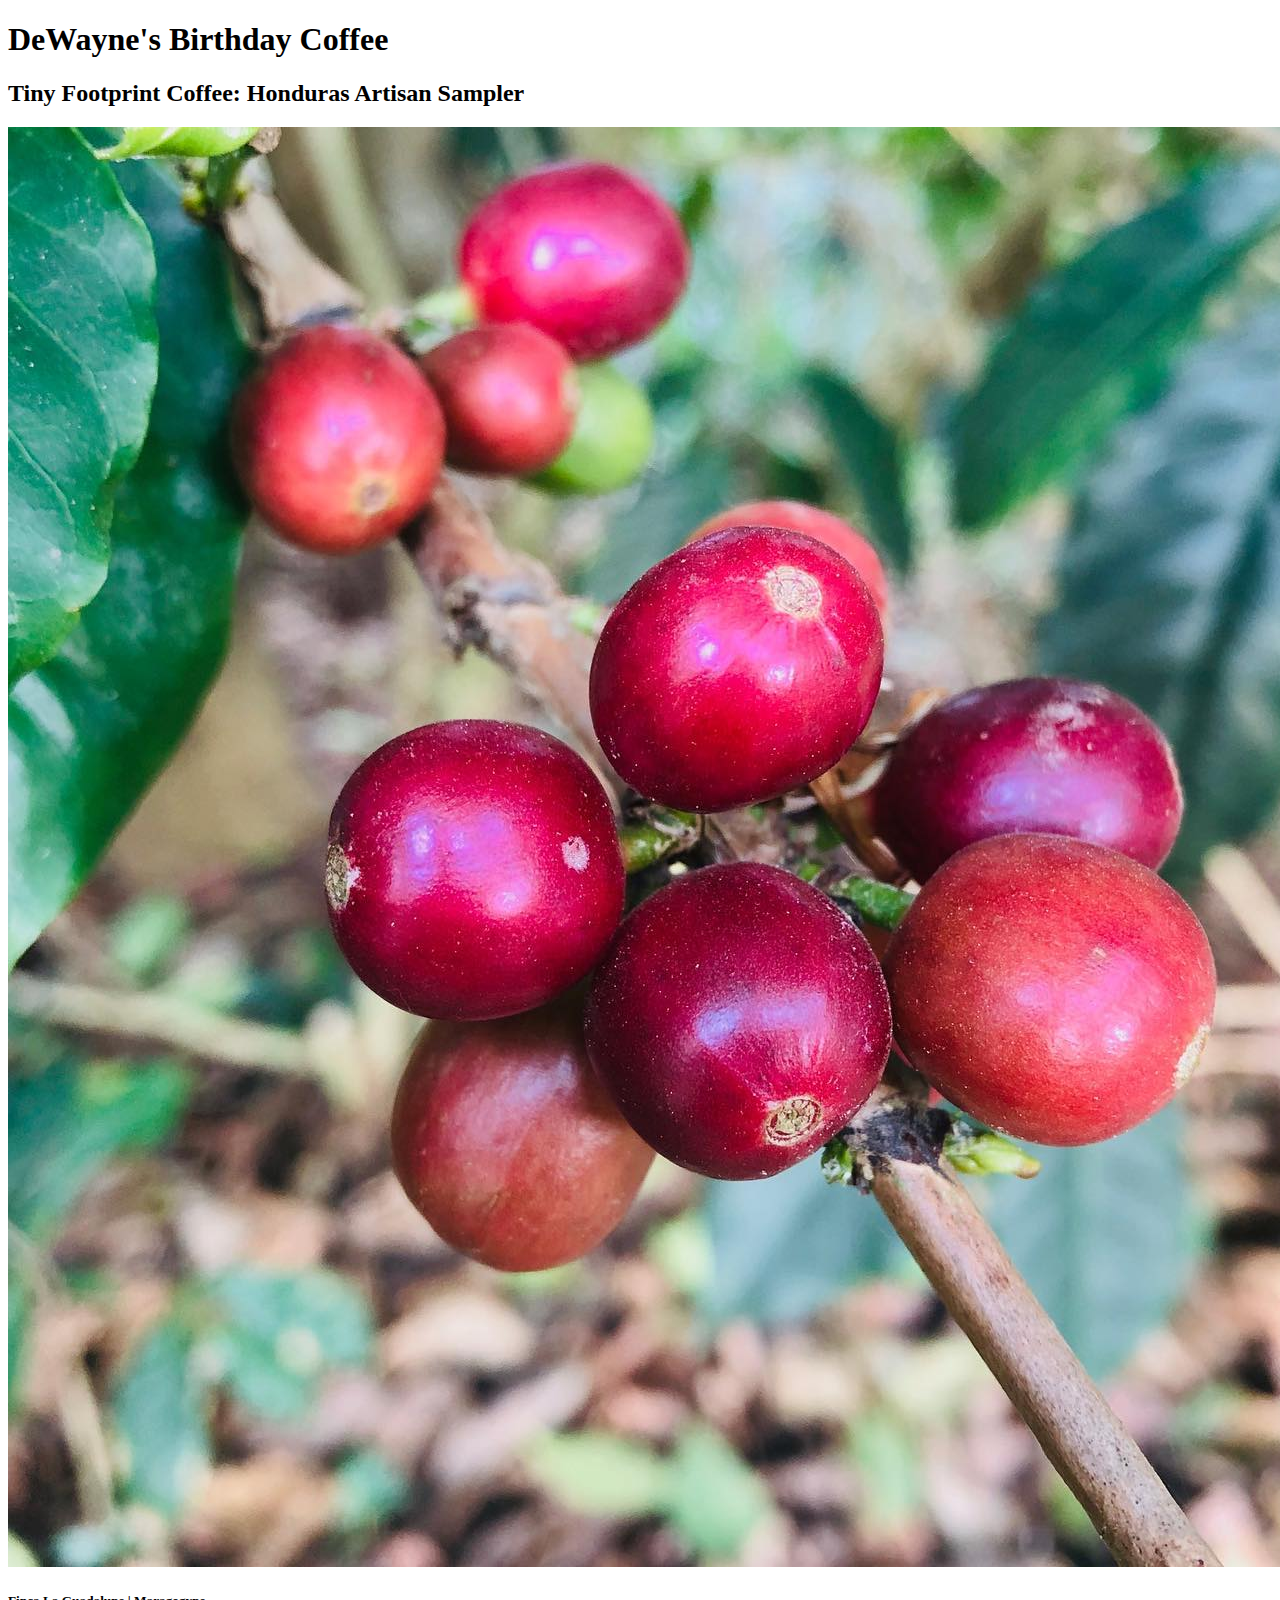
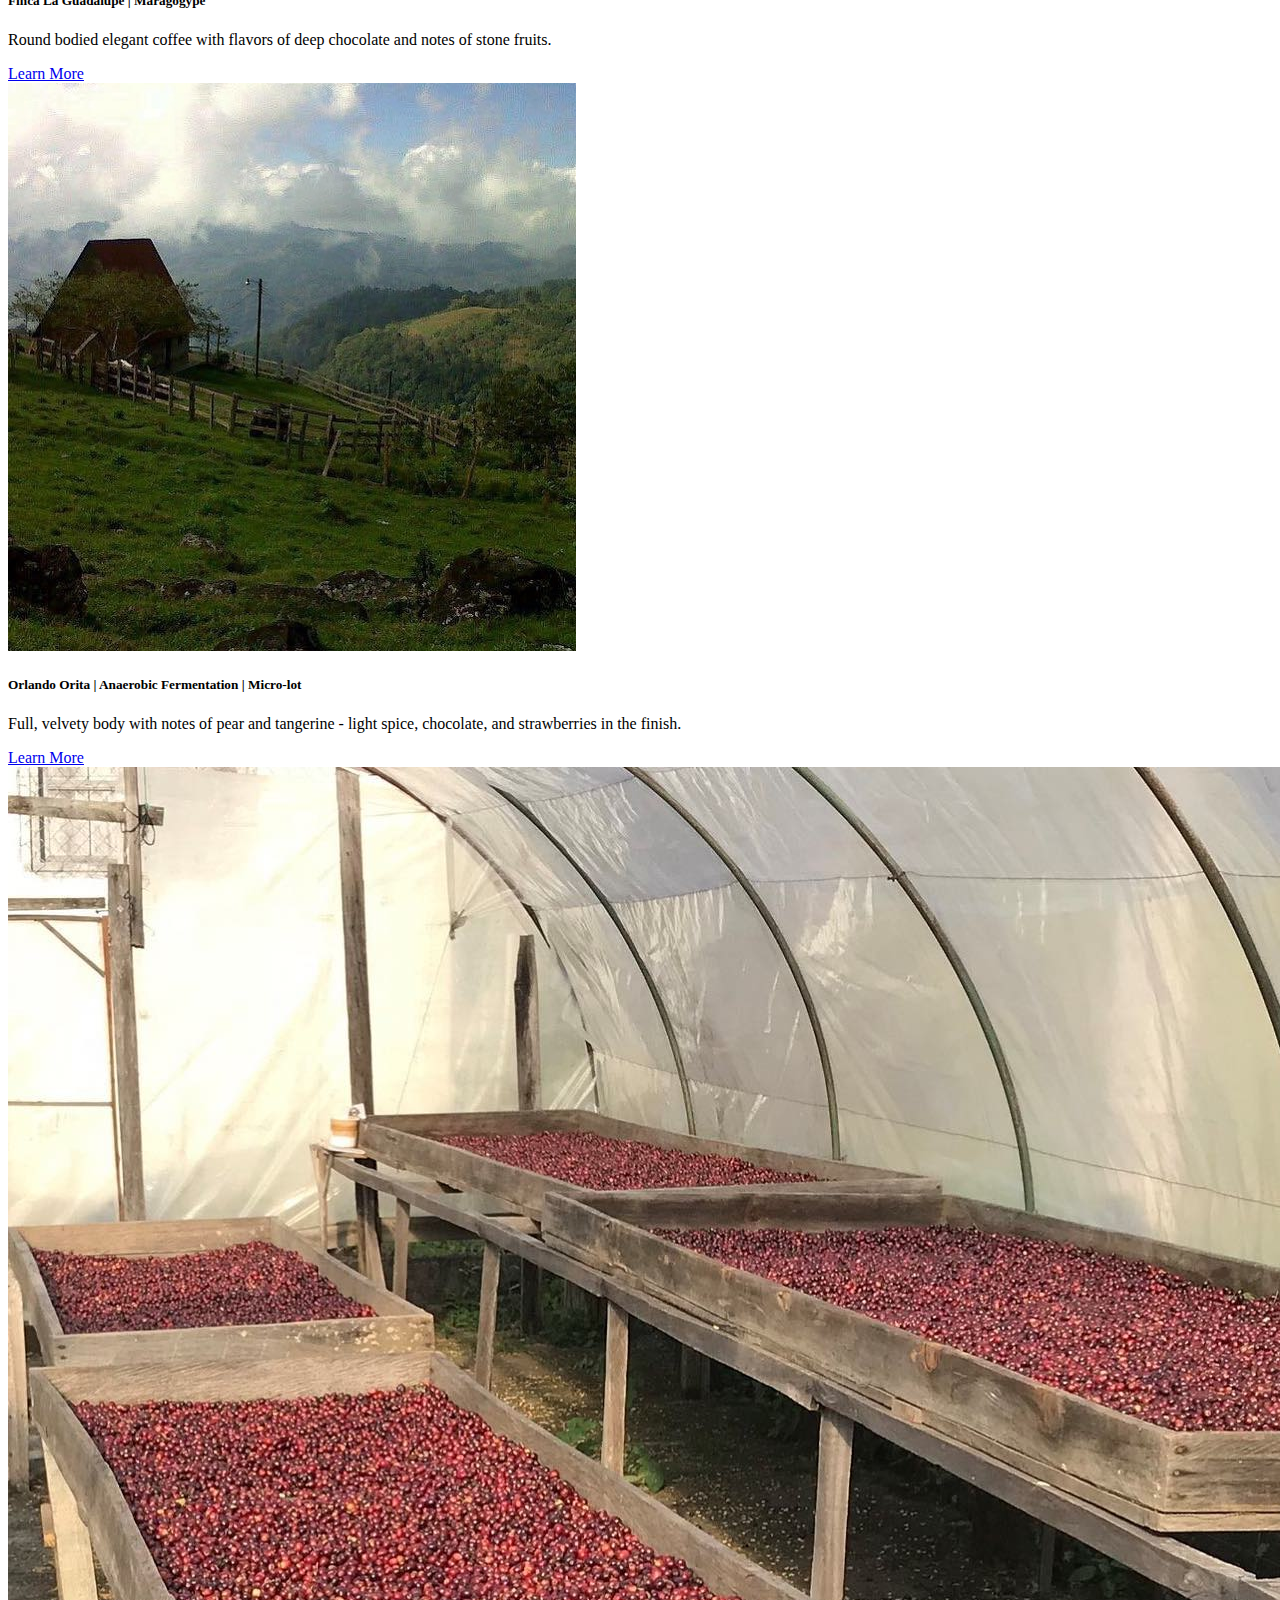
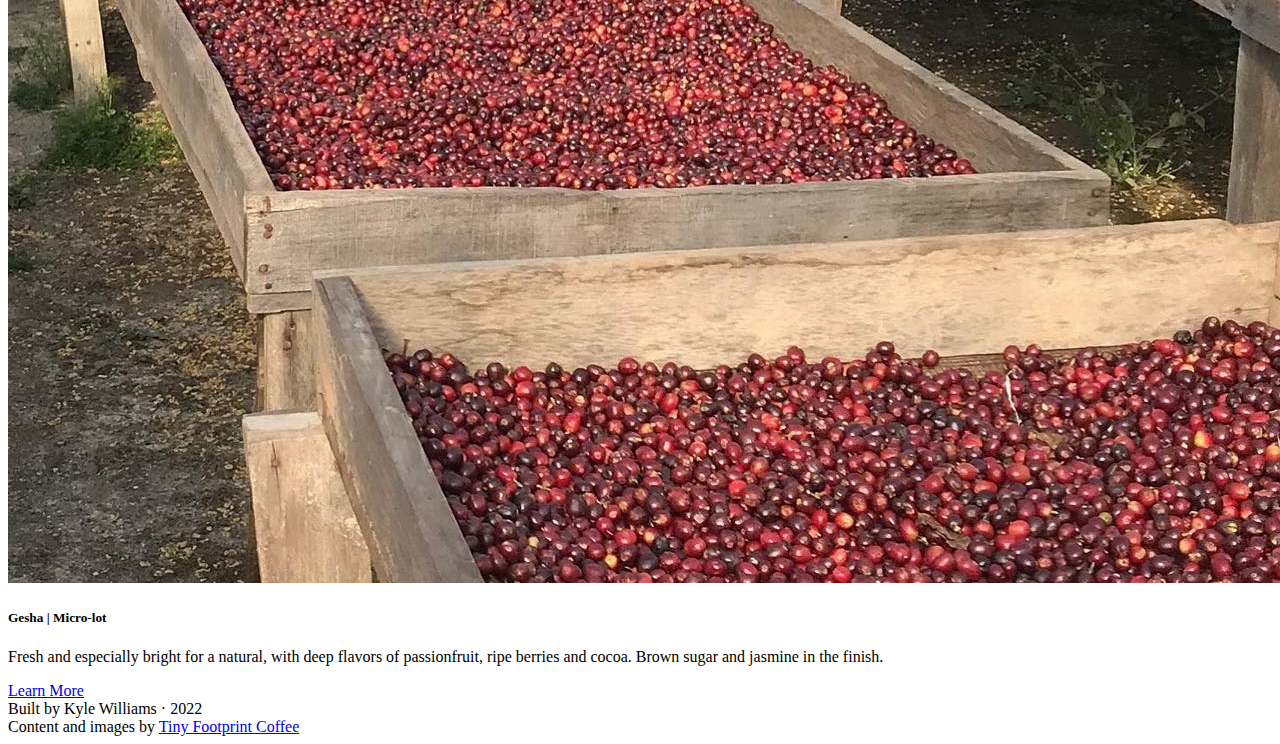
<file: index.html>
<!DOCTYPE html>
<html lang="en">

<head>
  <meta charset="UTF-8">
  <meta http-equiv="X-UA-Compatible" content="IE=edge">
  <meta name="viewport" content="width=device-width, initial-scale=1.0">
  <title>DeWayne's B-Day Coffee</title>
  <link rel="stylesheet" href="app.css">
  <link href="https://cdn.jsdelivr.net/npm/bootstrap@5.1.3/dist/css/bootstrap.min.css" rel="stylesheet"
    integrity="sha384-1BmE4kWBq78iYhFldvKuhfTAU6auU8tT94WrHftjDbrCEXSU1oBoqyl2QvZ6jIW3" crossorigin="anonymous">
</head>

<body>
  <div class="col-lg-10 mx-auto p-3 py-md-5">
    <header class="align-items-center text-center pb-3 mb-5 border-bottom">
      <h1>DeWayne's Birthday Coffee</h1>
      <h2>Tiny Footprint Coffee: Honduras Artisan Sampler</h2>
    </header>
    <main>
      <div class="row row-cols-1 row-cols-md-3 gy-5">
        <div class="col">
          <div class="card h-100 shadow-sm">
            <img src="images/1.jpeg" class="card-img-top" alt="closeup of coffee cherries still on a tree">
            <div class="card-body">
              <h5 class="card-title">Finca La Guadalupe | Maragogype</h5>
              <p class="card-text">Round bodied elegant coffee with flavors of deep chocolate and notes of stone
                fruits.</p>
              <a href="1.html" class="btn btn-primary stretched-link">Learn More</a>
            </div>
          </div>
        </div>
        <div class="col">
          <div class="card h-100 shadow-sm">
            <img src="images/2.jpeg" class="card-img-top" alt="fenced green yard with large shed in mountains">
            <div class="card-body">
              <h5 class="card-title">Orlando Orita | Anaerobic Fermentation | Micro-lot</h5>
              <p class="card-text">Full, velvety body with notes of pear and tangerine - light spice, chocolate, and
                strawberries in the finish.</p>
              <a href="2.html" class="btn btn-primary stretched-link">Learn More</a>
            </div>
          </div>
        </div>
        <div class="col">
          <div class="card h-100 shadow-sm">
            <img src="images/3.jpeg" class="card-img-top" alt="coffee cherries drying on racks in greenhouse">
            <div class="card-body">
              <h5 class="card-title">Gesha | Micro-lot</h5>
              <p class="card-text">Fresh and especially bright for a natural, with deep flavors of passionfruit, ripe
                berries and cocoa. Brown sugar and jasmine in the finish.</p>
              <a href="3.html" class="btn btn-primary stretched-link">Learn More</a>
            </div>
          </div>
        </div>
      </div>
    </main>
    <footer class="pt-3 my-5 text-muted border-top">
      Built by Kyle Williams &middot; 2022<br>
      Content and images by <a href="https://www.tinyfootprintcoffee.com/" target="_blank">Tiny Footprint Coffee</a>
    </footer>
  </div>

  <script src="https://cdn.jsdelivr.net/npm/bootstrap@5.1.3/dist/js/bootstrap.bundle.min.js"
    integrity="sha384-ka7Sk0Gln4gmtz2MlQnikT1wXgYsOg+OMhuP+IlRH9sENBO0LRn5q+8nbTov4+1p"
    crossorigin="anonymous"></script>
</body>

</html>
</file>
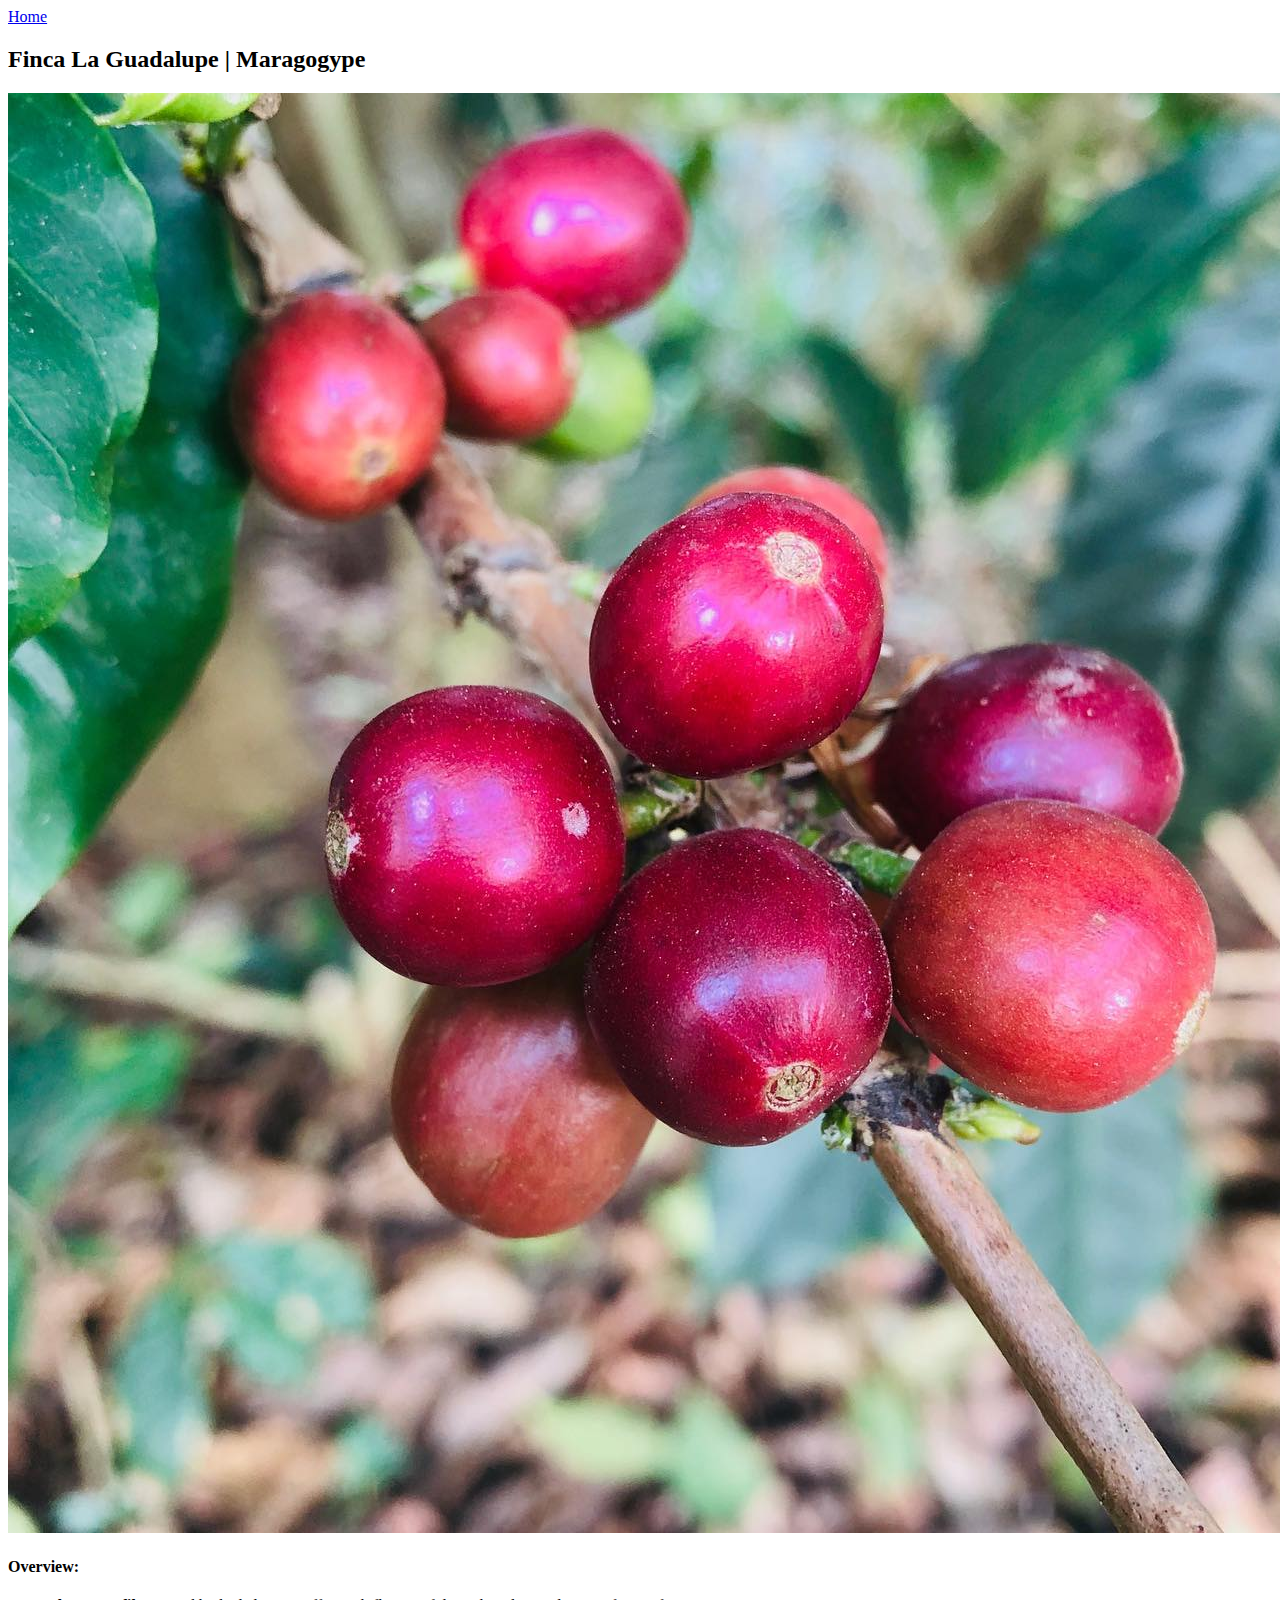
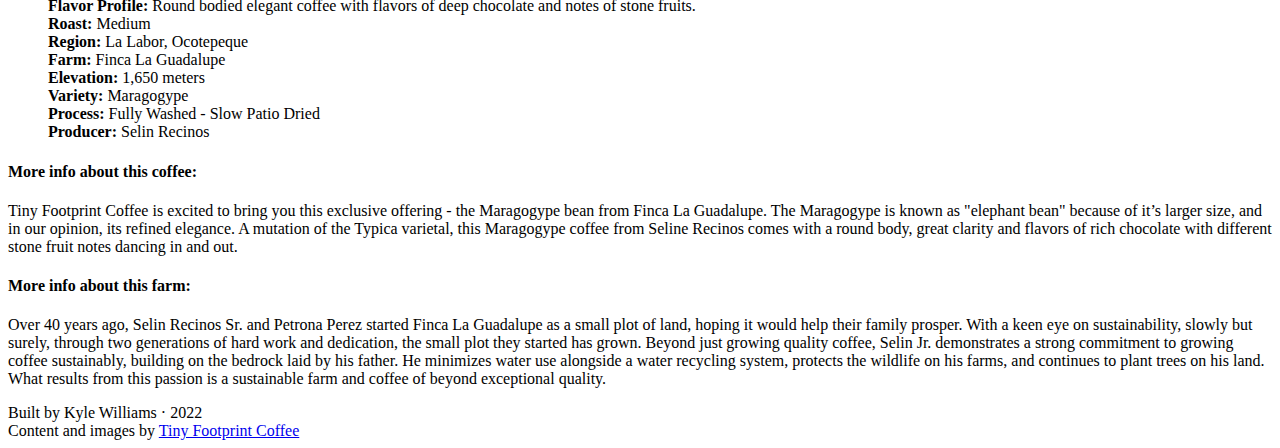
<file: 1.html>
<!DOCTYPE html>
<html lang="en">

<head>
  <meta charset="UTF-8">
  <meta http-equiv="X-UA-Compatible" content="IE=edge">
  <meta name="viewport" content="width=device-width, initial-scale=1.0">
  <title>Finca La Guadalupe | Maragogype</title>
  <link rel="stylesheet" href="app.css">
  <link href="https://cdn.jsdelivr.net/npm/bootstrap@5.1.3/dist/css/bootstrap.min.css" rel="stylesheet"
    integrity="sha384-1BmE4kWBq78iYhFldvKuhfTAU6auU8tT94WrHftjDbrCEXSU1oBoqyl2QvZ6jIW3" crossorigin="anonymous">
</head>

<body>

  <div class="col-lg-10 mx-auto p-3">
    <nav class="mb-3">
      <a href="index.html">Home</a>
    </nav>
    <header class="align-items-center text-center pb-3 mb-5 border-bottom">
      <h2>Finca La Guadalupe | Maragogype</h2>
    </header>
    <main>
      <div class="row mb-4">
        <div class="col col-12 col-md-4 mb-3">
          <img src="images/1.jpeg" class="img-fluid rounded-3 shadow-sm" alt="">
        </div>
        <div class="col col-12 col-md-8">
          <h4>Overview:</h4>
          <ul>
            <li><b>Flavor Profile:</b> Round bodied elegant coffee with flavors of deep chocolate and notes of stone
              fruits.</li>
            <li><b>Roast:</b> Medium</li>
            <li><b>Region:</b> La Labor, Ocotepeque</li>
            <li><b>Farm:</b> Finca La Guadalupe</li>
            <li><b>Elevation:</b> 1,650 meters</li>
            <li><b>Variety:</b> Maragogype</li>
            <li><b>Process:</b> Fully Washed - Slow Patio Dried</li>
            <li><b>Producer:</b> Selin Recinos</li>
            <li></li>
            <li></li>
          </ul>
        </div>
      </div>
      <h4>More info about this coffee:</h4>
      <p>Tiny Footprint Coffee is excited to bring you this exclusive offering - the Maragogype bean from Finca La
        Guadalupe. The Maragogype is known as "elephant bean" because of it’s larger size, and in our opinion, its
        refined elegance. A mutation of the Typica varietal, this Maragogype coffee from Seline Recinos comes with a
        round body, great clarity and flavors of rich chocolate with different stone fruit notes dancing in and out.</p>
      <h4>More info about this farm:</h4>
      <p>Over 40 years ago, Selin Recinos Sr. and Petrona Perez started Finca La Guadalupe as a small plot of land,
        hoping it would help their family prosper. With a keen eye on sustainability, slowly but surely, through two
        generations of hard work and dedication, the small plot they started has grown. Beyond just growing quality
        coffee, Selin Jr. demonstrates a strong commitment to growing coffee sustainably, building on the bedrock laid
        by his father. He minimizes water use alongside a water recycling system, protects the wildlife on his farms,
        and continues to plant trees on his land. What results from this passion is a sustainable farm and coffee of
        beyond exceptional quality.</p>
    </main>
    <footer class="pt-3 my-5 text-muted border-top">
      Built by Kyle Williams &middot; 2022<br>
      Content and images by <a href="https://www.tinyfootprintcoffee.com/">Tiny Footprint Coffee</a>
    </footer>


    <script src="https://cdn.jsdelivr.net/npm/bootstrap@5.1.3/dist/js/bootstrap.bundle.min.js"
      integrity="sha384-ka7Sk0Gln4gmtz2MlQnikT1wXgYsOg+OMhuP+IlRH9sENBO0LRn5q+8nbTov4+1p"
      crossorigin="anonymous"></script>
</body>

</html>
</file>
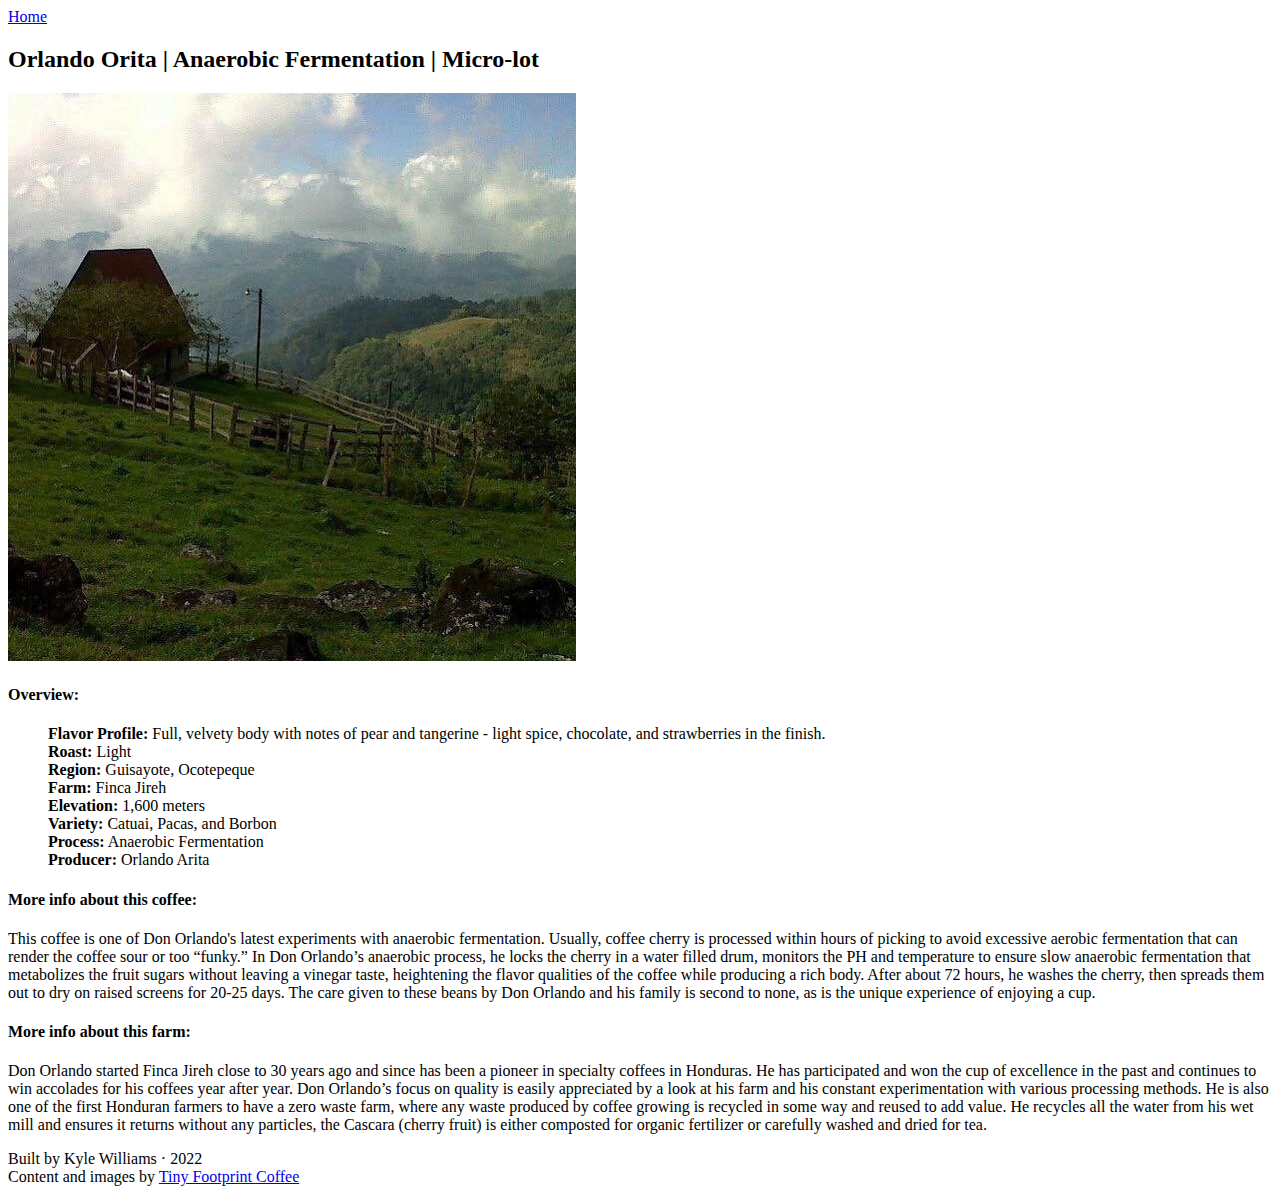
<file: 2.html>
<!DOCTYPE html>
<html lang="en">

<head>
  <meta charset="UTF-8">
  <meta http-equiv="X-UA-Compatible" content="IE=edge">
  <meta name="viewport" content="width=device-width, initial-scale=1.0">
  <title>Orlando Orita | Anaerobic Fermentation | Micro-lot</title>
  <link rel="stylesheet" href="app.css">
  <link href="https://cdn.jsdelivr.net/npm/bootstrap@5.1.3/dist/css/bootstrap.min.css" rel="stylesheet"
    integrity="sha384-1BmE4kWBq78iYhFldvKuhfTAU6auU8tT94WrHftjDbrCEXSU1oBoqyl2QvZ6jIW3" crossorigin="anonymous">
</head>

<body>

  <div class="col-lg-10 mx-auto p-3">
    <nav class="mb-3">
      <a href="index.html">Home</a>
    </nav>
    <header class="align-items-center text-center pb-3 mb-5 border-bottom">
      <h2>Orlando Orita | Anaerobic Fermentation | Micro-lot</h2>
    </header>
    <main>
      <div class="row mb-4">
        <div class="col col-12 col-md-4 mb-3">
          <img src="images/2.jpeg" class="img-fluid rounded-3 shadow-sm" alt="">
        </div>
        <div class="col col-12 col-md-8">
          <h4>Overview:</h4>
          <ul>
            <li><b>Flavor Profile:</b> Full, velvety body with notes of pear and tangerine - light spice, chocolate, and
              strawberries in the finish.</li>
            <li><b>Roast:</b> Light</li>
            <li><b>Region:</b> Guisayote, Ocotepeque</li>
            <li><b>Farm:</b> Finca Jireh</li>
            <li><b>Elevation:</b> 1,600 meters</li>
            <li><b>Variety:</b> Catuai, Pacas, and Borbon</li>
            <li><b>Process:</b> Anaerobic Fermentation</li>
            <li><b>Producer:</b> Orlando Arita</li>
            <li></li>
            <li></li>
          </ul>
        </div>
        <h4>More info about this coffee:</h4>
        <p>This coffee is one of Don Orlando's latest experiments with anaerobic fermentation. Usually, coffee cherry is
          processed within hours of picking to avoid excessive aerobic fermentation that can render the coffee sour or
          too “funky.” In Don Orlando’s anaerobic process, he locks the cherry in a water filled drum, monitors the PH
          and temperature to ensure slow anaerobic fermentation that metabolizes the fruit sugars without leaving a
          vinegar taste, heightening the flavor qualities of the coffee while producing a rich body. After about 72
          hours, he washes the cherry, then spreads them out to dry on raised screens for 20-25 days. The care given to
          these beans by Don Orlando and his family is second to none, as is the unique experience of enjoying a cup.
        </p>
        <h4>More info about this farm:</h4>
        <p>Don Orlando started Finca Jireh close to 30 years ago and since has been a pioneer in specialty coffees in
          Honduras. He has participated and won the cup of excellence in the past and continues to win accolades for his
          coffees year after year. Don Orlando’s focus on quality is easily appreciated by a look at his farm and his
          constant experimentation with various processing methods. He is also one of the first Honduran farmers to have
          a zero waste farm, where any waste produced by coffee growing is recycled in some way and reused to add value.
          He recycles all the water from his wet mill and ensures it returns without any particles, the Cascara (cherry
          fruit) is either composted for organic fertilizer or carefully washed and dried for tea.</p>
    </main>
    <footer class="pt-3 my-5 text-muted border-top">
      Built by Kyle Williams &middot; 2022<br>
      Content and images by <a href="https://www.tinyfootprintcoffee.com/">Tiny Footprint Coffee</a>
    </footer>

    <script src="https://cdn.jsdelivr.net/npm/bootstrap@5.1.3/dist/js/bootstrap.bundle.min.js"
      integrity="sha384-ka7Sk0Gln4gmtz2MlQnikT1wXgYsOg+OMhuP+IlRH9sENBO0LRn5q+8nbTov4+1p"
      crossorigin="anonymous"></script>
</body>

</html>
</file>
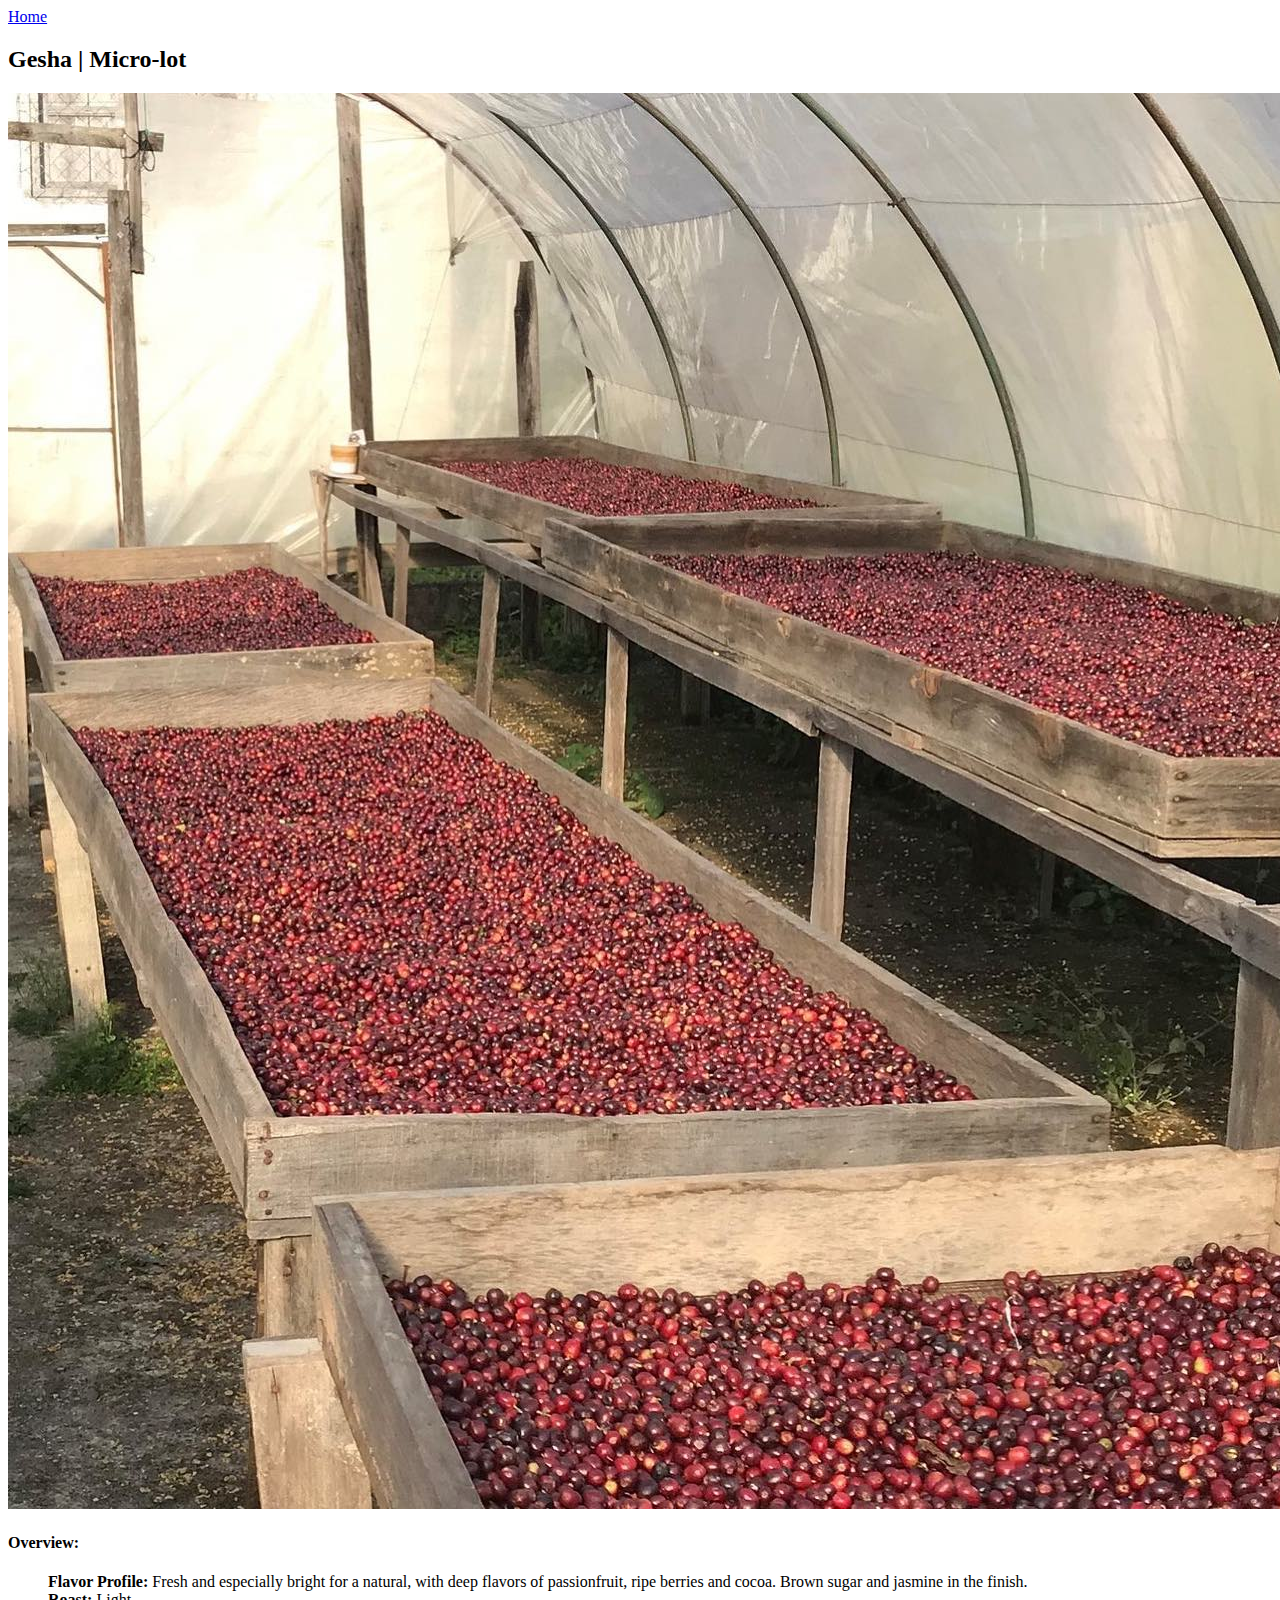
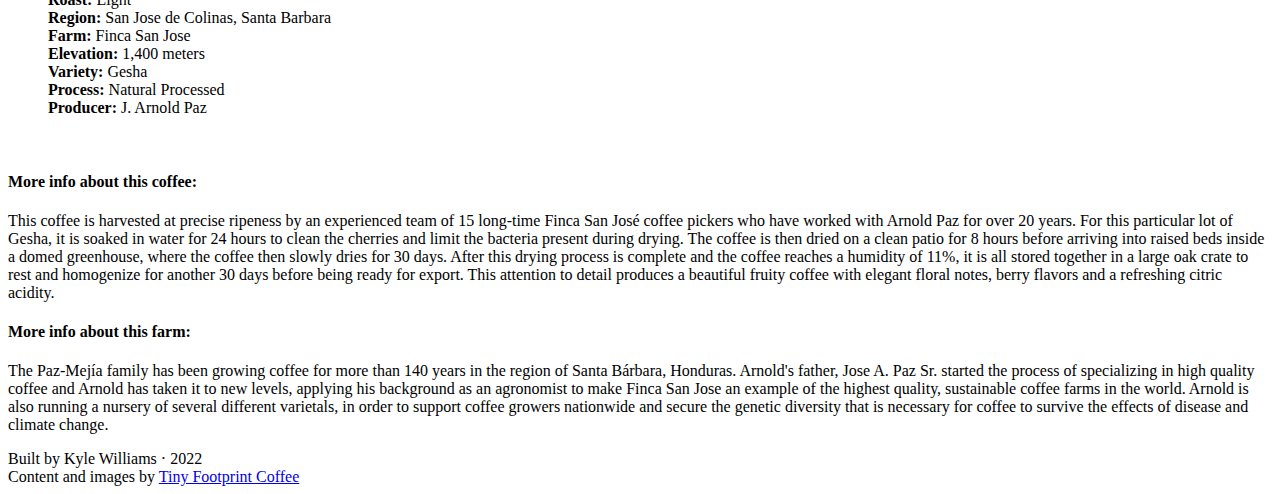
<file: 3.html>
<!DOCTYPE html>
<html lang="en">

<head>
  <meta charset="UTF-8">
  <meta http-equiv="X-UA-Compatible" content="IE=edge">
  <meta name="viewport" content="width=device-width, initial-scale=1.0">
  <title>Gesha | Micro-lot</title>
  <link rel="stylesheet" href="app.css">
  <link href="https://cdn.jsdelivr.net/npm/bootstrap@5.1.3/dist/css/bootstrap.min.css" rel="stylesheet"
    integrity="sha384-1BmE4kWBq78iYhFldvKuhfTAU6auU8tT94WrHftjDbrCEXSU1oBoqyl2QvZ6jIW3" crossorigin="anonymous">
</head>

<body>

  <div class="col-lg-10 mx-auto p-3">
    <nav class="mb-3">
      <a href="index.html">Home</a>
    </nav>
    <header class="align-items-center text-center pb-3 mb-5 border-bottom">
      <h2>Gesha | Micro-lot</h2>
    </header>
    <main>
      <div class="row mb-4">
        <div class="col col-12 col-md-4 mb-3">
          <img src="images/3.jpeg" class="img-fluid rounded-3 shadow-sm" alt="">
        </div>
        <div class="col col-12 col-md-8">
          <h4>Overview:</h4>
          <ul>
            <li><b>Flavor Profile:</b> Fresh and especially bright for a natural, with deep flavors of passionfruit,
              ripe berries and cocoa. Brown sugar and jasmine in the finish.</li>
            <li><b>Roast:</b> Light</li>
            <li><b>Region:</b> San Jose de Colinas, Santa Barbara</li>
            <li><b>Farm:</b> Finca San Jose</li>
            <li><b>Elevation:</b> 1,400 meters</li>
            <li><b>Variety:</b> Gesha</li>
            <li><b>Process:</b> Natural Processed</li>
            <li><b>Producer:</b> J. Arnold Paz</li>
          </ul>
        </div>
        <br>
        <h4>More info about this coffee:</h4>
        <p>This coffee is harvested at precise ripeness by an experienced team of 15 long-time Finca San José coffee
          pickers who have worked with Arnold Paz for over 20 years. For this particular lot of Gesha, it is soaked in
          water for 24 hours to clean the cherries and limit the bacteria present during drying. The coffee is then
          dried on a clean patio for 8 hours before arriving into raised beds inside a domed greenhouse, where the
          coffee then slowly dries for 30 days. After this drying process is complete and the coffee reaches a humidity
          of 11%, it is all stored together in a large oak crate to rest and homogenize for another 30 days before being
          ready for export. This attention to detail produces a beautiful fruity coffee with elegant floral notes, berry
          flavors and a refreshing citric acidity.</p>
        <h4>More info about this farm:</h4>
        <p>The Paz-Mejía family has been growing coffee for more than 140 years in the region of Santa Bárbara,
          Honduras. Arnold's father, Jose A. Paz Sr. started the process of specializing in high quality coffee and
          Arnold has taken it to new levels, applying his background as an agronomist to make Finca San Jose an example
          of the highest quality, sustainable coffee farms in the world. Arnold is also running a nursery of several
          different varietals, in order to support coffee growers nationwide and secure the genetic diversity that is
          necessary for coffee to survive the effects of disease and climate change.</p>
    </main>
    <footer class="pt-3 my-5 text-muted border-top">
      Built by Kyle Williams &middot; 2022<br>
      Content and images by <a href="https://www.tinyfootprintcoffee.com/">Tiny Footprint Coffee</a>
    </footer>


    <script src="https://cdn.jsdelivr.net/npm/bootstrap@5.1.3/dist/js/bootstrap.bundle.min.js"
      integrity="sha384-ka7Sk0Gln4gmtz2MlQnikT1wXgYsOg+OMhuP+IlRH9sENBO0LRn5q+8nbTov4+1p"
      crossorigin="anonymous"></script>
</body>

</html>
</file>
<file: app.css>
li {
  list-style: none;
}
</file>
